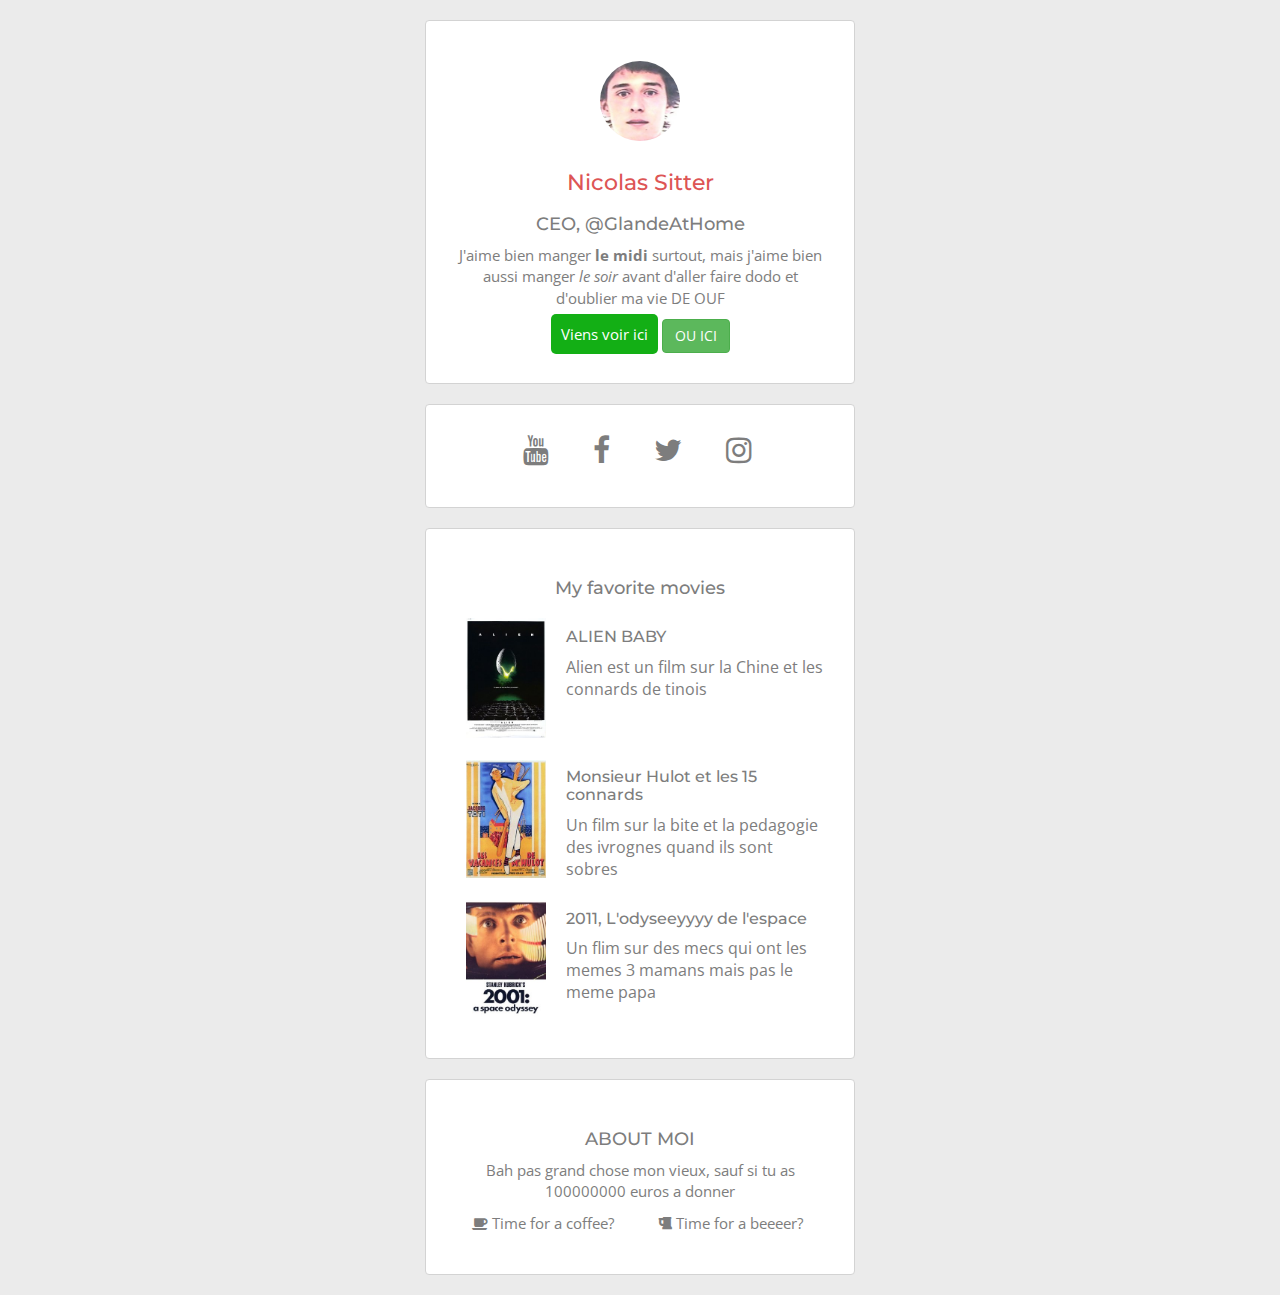
<file: profile/index.html>
<html>
  <head>
    <meta charset="utf-8">
    <title>Nicolas Sitter</title>

    <link rel="stylesheet" href="https://maxcdn.bootstrapcdn.com/bootstrap/3.3.7/css/bootstrap.min.css">
    <!-- Google fonts -->
    <link rel="stylesheet" href="http://fonts.googleapis.com/css?family=Open+Sans:300,300,700|Montserrat:300,700">

    <!-- Fontawesome -->
    <link href="http://maxcdn.bootstrapcdn.com/font-awesome/4.2.0/css/font-awesome.min.css" rel="stylesheet">

    <!-- Your style -->
    <link rel="stylesheet" href="style.css">
  </head>
  <body>

    <div class="container">
      <div class="card">
          <img src="images/Nicolas Sitter-Nolleau (1).jpg" alt="Nicolas Sitter" class="img-circle">
        <h1>Nicolas Sitter</h1>
        <h2>CEO, @GlandeAtHome</h2>
        <p>J'aime bien manger <strong>le midi</strong> surtout, mais j'aime bien aussi manger <em>le soir</em> avant d'aller faire dodo et d'oublier ma vie DE OUF</p>
        <a href="#" alt="Rien d'interessant" class="btn-green">Viens voir ici</a>
        <button type="button" class="btn btn-success">OU ICI</button>
      </div>
      <div class="card">
        <ul class="list-inline">
          <li><a href="#" target="_blank"><i class="fa fa-youtube fa-2x"></i></a></li>
          <li><a href="#" target="_blank"><i class="fa fa-facebook fa-2x"></i></a></li>
          <li><a href="#" target="_blank"><i class="fa fa-twitter fa-2x"></i></a></li>
          <li><a href="#" target="_blank"><i class="fa fa-instagram fa-2x"></i></a></li>
        </ul>
      </div>
    <div class="card">
      <h2>My favorite movies</h2>
      <table>
        <tbody>
          <tr>
            <td>
              <img src="images/alien.jpg" alt="Alien">
            </td>
            <td class="table-top">
              <h3>ALIEN BABY</h3>
              <p>Alien est un film sur la Chine et les connards de tinois</p>
            </td>
          </tr>
          <tr>
            <td>
              <img src="images/monsieur-hulot.jpg" alt="Monsieur Hulot">
            </td>
            <td class="table-top">
              <h3>Monsieur Hulot et les 15 connards</h3>
              <p>Un film sur la bite et la pedagogie des ivrognes quand ils sont sobres</p>
            </td>
          </tr>
          <tr>
            <td>
              <img src="images/space-odyssey.jpg" alt="Kubrick">
            </td>
            <td class="table-top">
              <h3>2011, L'odyseeyyyy de l'espace</h3>
              <p>Un flim sur des mecs qui ont les memes 3 mamans mais pas le meme papa</p>
            </td>
          </tr>
        </tbody>
      </table>
    </div>
    <div class="card">
      <h2>ABOUT MOI</h2>
        <p>Bah pas grand chose mon vieux, sauf si tu as 100000000 euros a donner</p>
        <ul class="list-inline">
        <li><i class="fa fa-coffee" aria-hidden="true"></i><a href="#">  Time for a coffee?</a></li>
        <li><i class="fa fa-beer" aria-hidden="true"></i><a href="#">  Time for a beeeer?</a></li></ul>
    </div>
    </div>
  </body>
</html>
</file>
<file: profile/style.css>
body {
  font-family: 'Open Sans', sans-serif;
  font-size: 15px;
  background-color: #EBEBEB;
  color: #7D7D7D;
  background-image: url()
}

h1 {
  font-family: 'Montserrat', sans-serif;
  font-size: 22px;
  color: #DD5555;
}

h2 {
  font-family: 'Montserrat', sans-serif;
  font-size: 18px;
}

h3 {
  font-family: 'Montserrat', sans-serif;
  font-size: 16px;
}

img {
  width: 100px;
  padding: 10px;
}

.table-top {
  text-align: top;
  padding-left: 10px;
  vertical-align: top;
}

.btn-green {
  background-color: #13af15;
  padding: 10px;
  border-radius: 5px;
  color: white;
}

.btn-green:hover {
  background-color: #24d82d;
  color: white;
}

.container {
  width: 500px;
  margin: 0 auto;
}
.card {
  background-color: white;
  box-shadow: grey;
  text-align: center;
  margin: 20px;
  padding: 30px;
  border: 1px solid lightgrey;
  border-radius: 4px;
}

.img-circle {
  border-radius: 50%;
  height: 100px;
  width: 100px;
}

.list-inline > li {
  display: inline-block;
  padding: 0px 20px;
}

.list-inline {
  padding-left: 0px;
}

.list-inline:hover {
  color: red;
}

a {
  text-decoration: none;
  color: #7D7D7D;
}

a:hover {
  color: red;
  text-decoration: none;
}

a:active {
  color: yellow;
}
/* Here goes your CSS */
</file>
